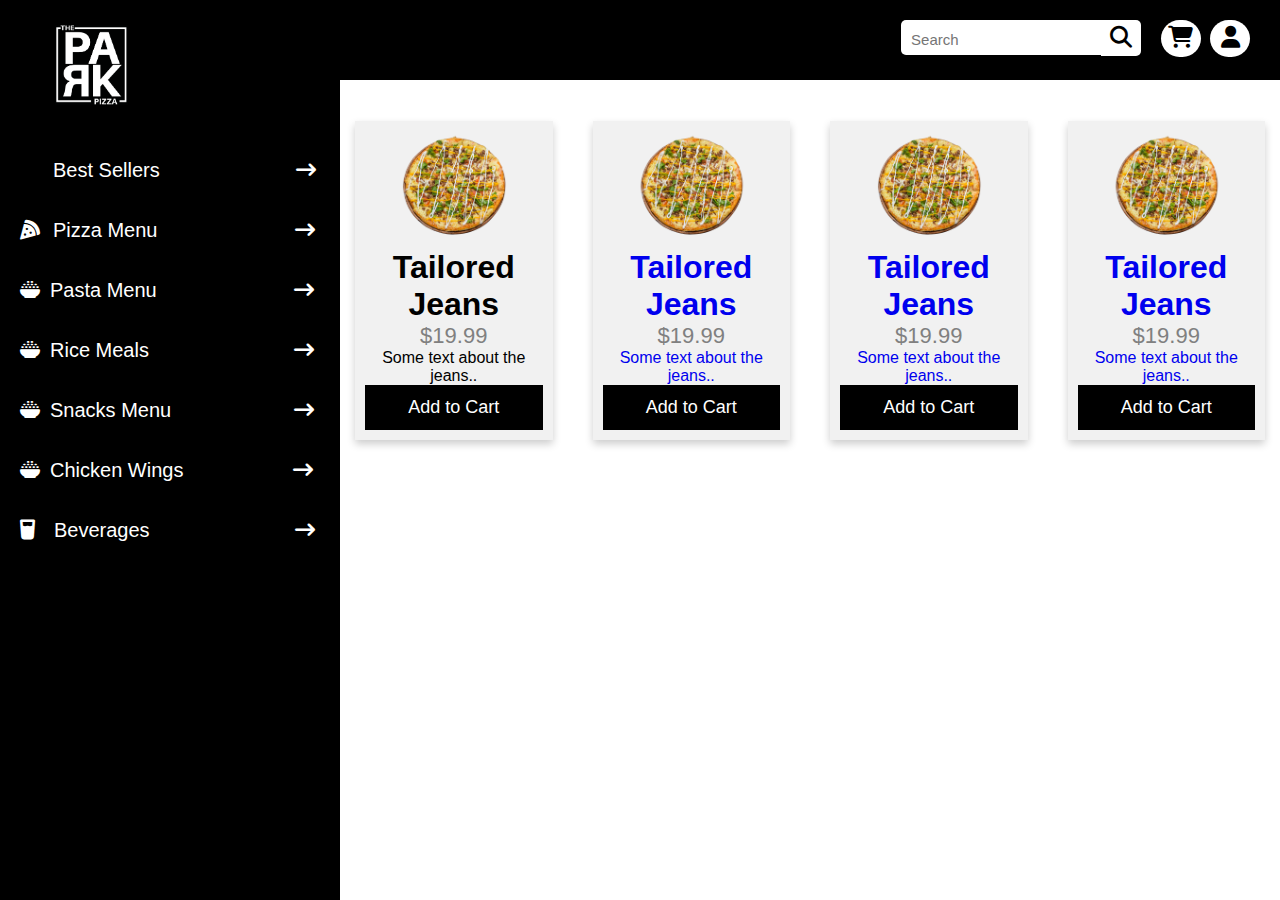
<file: Menu.html>
<html>
<title>Menu</title>
<head>
    <meta name="viewport" content="width=device-width, initial-scale=1">
    <link rel="stylesheet" type="text/css" href="stylemenu.css">
    <link rel="stylesheet" type="text/css" href="productcard.css">
    <link rel="stylesheet" type="text/css" href="footer.css">
    <link rel="stylesheet" href="https://cdnjs.cloudflare.com/ajax/libs/font-awesome/6.1.1/css/all.css" />
    
</head>
<body> 
    <input type="checkbox" id="menu">
    <header>
    <label><a href="index.html"><img src ="lo.png"  class="logo"></a></label>
        <ul>
            <li class="search-icon"><input type="search" placeholder="Search"><a class ="icon" href=""><i class="fas fa-search"></i></a></li>
            <li class="cart-icon"><a class ="icon-cart" href="index.html"><i class="fas fa-shopping-cart"></i></a></li>
            <li class="user-icon"><a class ="icon-user" href="SignIn.html"><i class="fas fa-user" aria-hidden="true"></i></a></li>
        </ul> 
        <label for="menu" class="menu-bar"> <i class="fa fa-bars"></i> </label>
</header>
    <div class="side-menu">
    <div class ="logo-side">
        <label><a href="index.html"><img src ="lo.png"  class="logo"></a></label>
    </div>
        <div class="content">
         <a class="active" href="#"><span class="best">Best Sellers</span><i class="fa-solid fa-arrow-right-long"></i></a>
         <a class="active" href="#"><i class="fas fa-pizza-slice"></i><span class="pizza">Pizza Menu</span><i class="fa-solid fa-arrow-right-long"></i></a> 
         <a class="active" href="#"><i class="fas fa-bowl-rice"></i><span class="noodles">Pasta Menu</span><i class="fa-solid fa-arrow-right-long"></i></a>
         <a class="active" href="#"><i class="fas fa-bowl-rice"></i></i><span class="rice">Rice Meals</span><i class="fas fa-arrow-right-long"></i></a> 
         <a class="active" href="#"><i class="fas fa-bowl-rice"></i><span class="snacks">Snacks Menu</span><i class="fa-solid fa-arrow-right-long"></i></a>
         <a class="active" href="#"><i class="fas fa-bowl-rice"></i><span class="chicken">Chicken Wings</span><i class="fa-solid fa-arrow-right-long"></i></a>
         <a class="active" href="#"><i id="glass" class="fas fa-glass-water"></i><span class="drinks">Beverages</span><i class="fa-solid fa-arrow-right-long"></i></a>
        </div>
    </div>
    <br><br><br><br><br><br><br>
   
    <div class="row">
  <div class="column">
    <div class="card"><img src="img16.png"  style="width:100%">
  <h1>Tailored Jeans</h1>
  <p class="price">$19.99</p>
  <p>Some text about the jeans..</p>
  <p><button><a href="#">Add to Cart</button></p></div>
  </div>

  <div class="column">
    <div class="card"><img src="img16.png"  style="width:100%">
  <h1>Tailored Jeans</h1>
  <p class="price">$19.99</p>
  <p>Some text about the jeans..</p>
  <p><button><a href="#">Add to Cart</button></p></div>
  </div>

  <div class="column">
    <div class="card"><img src="img16.png"  style="width:100%">
  <h1>Tailored Jeans</h1>
  <p class="price">$19.99</p>
  <p>Some text about the jeans..</p>
  <p><button><a href="#">Add to Cart</button></p></div>
  </div>

  <div class="column">
    <div class="card"><img src="img16.png"  style="width:100%">
  <h1>Tailored Jeans</h1>
  <p class="price">$19.99</p>
  <p>Some text about the jeans..</p>
  <p><button><a href="#">Add to Cart</button></p></div>
  </div>
</div>
<br>


 
    </div>


























    </div>



















</body>

</html>
</file>
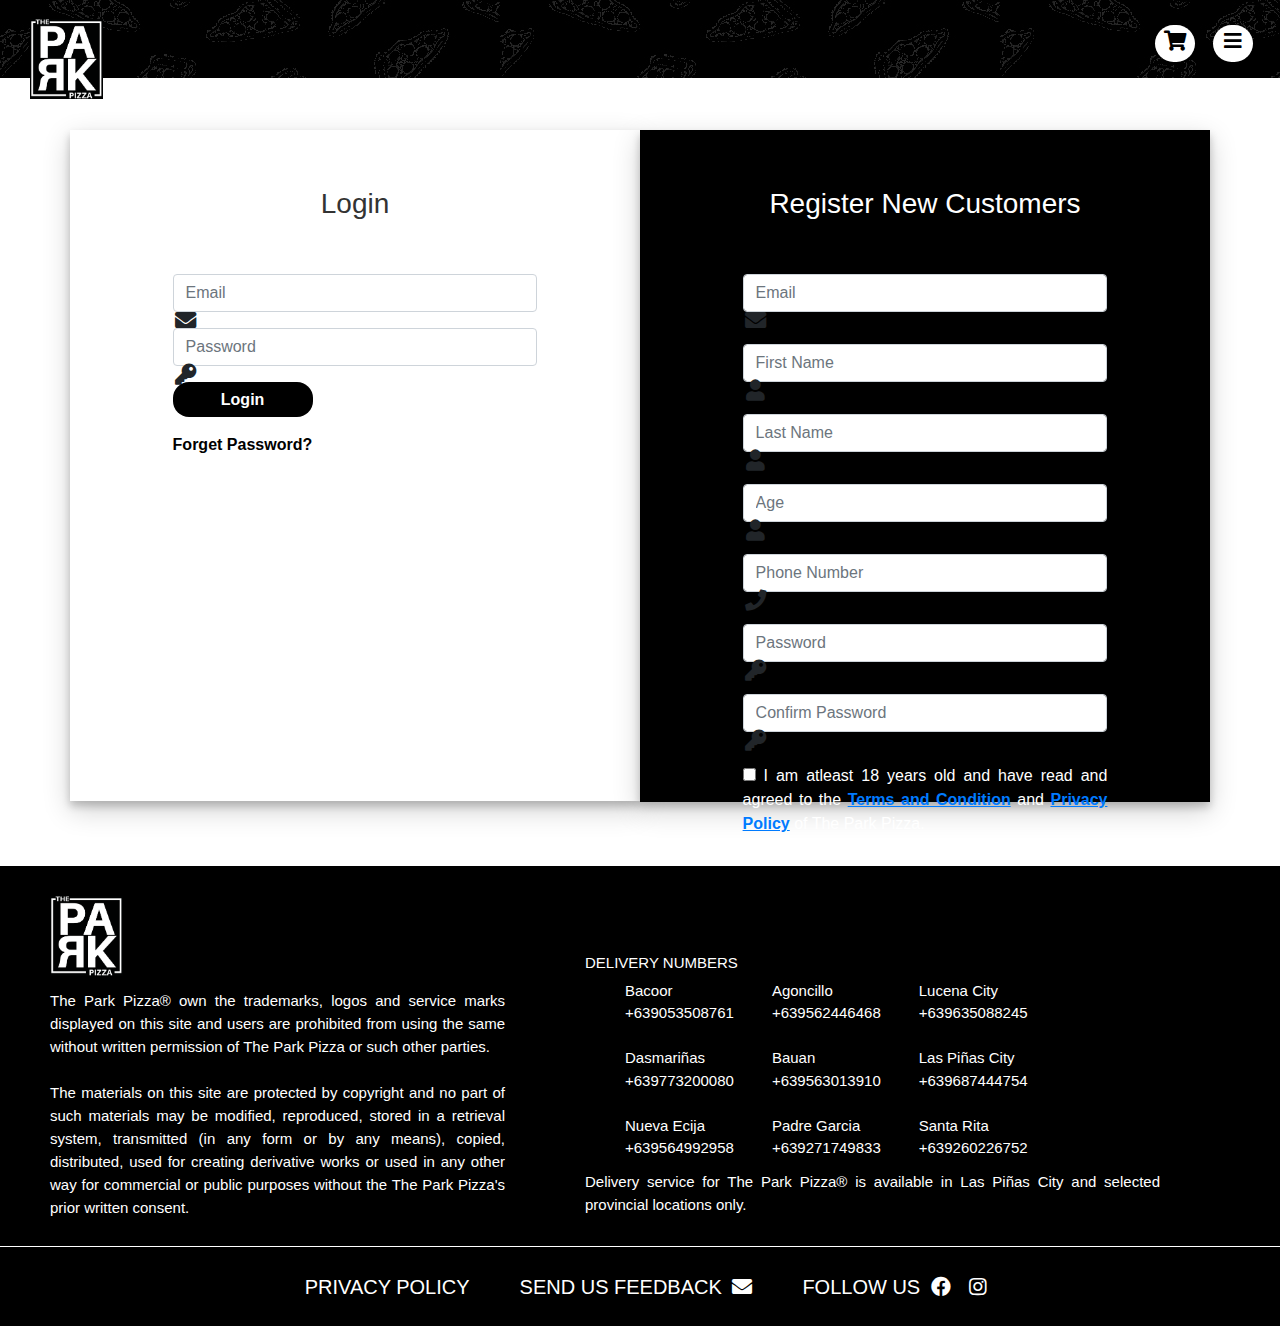
<file: SignIn.html>
<html>
<head>
    <title>Login/Register</title>
    <link rel="stylesheet" href="https://cdnjs.cloudflare.com/ajax/libs/font-awesome/5.14.0/css/all.min.css">
<link rel="stylesheet" href="https://cdnjs.cloudflare.com/ajax/libs/font-awesome/5.8.2/css/all.css" />
<link href="//maxcdn.bootstrapcdn.com/bootstrap/4.1.1/css/bootstrap.min.css" rel="stylesheet" id="bootstrap-css">
<script src="//maxcdn.bootstrapcdn.com/bootstrap/4.1.1/js/bootstrap.min.js"></script>
<script src="//cdnjs.cloudflare.com/ajax/libs/jquery/3.2.1/jquery.min.js"></script>
<link rel="stylesheet" href="signin.css">
<link rel="stylesheet" href="footerSignin.css">
</head>
<body>
        <header>
            <a href="index.html"><img src ="lo.png"  class="logo"></a>
            <div class="toggle" onclick ="toggleMenu();"></div>
            <ul class="navigation">
            <li class="cart-icon"><a class="icon-cart" href="index.html"><i class="fas fa-shopping-cart" aria-hidden="true"></i></a></li>
            <li class="menu-icon"><a class="icon-menu" href="Menu.html"><i class="fas fa-bars" aria-hidden="true"></i></a></li>
            </ul>
        </header>
<div class="container login-container">
            <div class="row">
                <div class="col-md-6 login-form-1">
                    <h3>Login</h3>
                    <form>
                        <div class="form-group1">
                            <input type="text" class="form-control" placeholder="Email " value="" required="true"/>
                            <i class="fas fa-envelope fa-lg fa-fw" aria-hidden="true"></i>
                        </div>
                        <div class="form-group1">
                            <input type="password" class="form-control" placeholder="Password " value="" required="true"/>
                            <i class="fas fa-key fa-lg fa-fw" aria-hidden="true"></i>
                        </div>
                        <div class="form-group">
                            <input type="submit" class="btnSubmit" value="Login" />
                        </div>
                        <div class="form-group">
                            <a href="#" class="ForgetPwd">Forget Password?</a>
                        </div>
                    </form>
                </div>
                <div class="col-md-6 login-form-2">
                    <h3>Register New Customers</h3>
                    <form>
                        <div class="form-group">
                            <input type="text" class="form-control" placeholder="Email " value="" required="true"/>
                            <i class="fas fa-envelope fa-lg fa-fw" aria-hidden="true"></i>
                        </div>
                        <div class="form-group">
                            <input type="text" class="form-control" placeholder="First Name" value="" required="true"/>
                            <i class="fas fa-user fa-lg fa-fw" aria-hidden="true"></i>
                        </div>
                        <div class="form-group">
                            <input type="text" class="form-control" placeholder="Last Name" value="" required="true"/>
                            <i class="fas fa-user fa-lg fa-fw" aria-hidden="true"></i>
                        </div>
                        <div class="form-group">
                            <input type="text" class="form-control" placeholder="Age" value="" required="true"/>
                            <i class="fas fa-user fa-lg fa-fw" aria-hidden="true"></i>
                        </div>
                        <div class="form-group">
                            <input type="text" class="form-control" placeholder="Phone Number" value="" required="true"/>
                            <i class="fas fa-phone fa-lg fa-fw" aria-hidden="true"></i>
                        </div>
                        <div class="form-group">
                            <input type="password" class="form-control" placeholder="Password " value="" required="true"/>
                            <i class="fas fa-key fa-lg fa-fw" aria-hidden="true"></i>
                        </div>
                        <div class="form-group">
                            <input type="password" class="form-control" placeholder="Confirm Password " value="" required="true"/>
                            <i class="fas fa-key fa-lg fa-fw" aria-hidden="true"></i>
                        </div>
                        <div class="terms">
                            <label><input type ="checkbox" value ="agree" required="true"> I am atleast 18 years old and have read and agreed to the
                            <a href="#"> Terms and Condition</a> and <a href="#"> Privacy Policy</a>
                            of The Park Pizza.
                        </label>
                        </div>
                        <br>
                        <div class="form-group">
                            <input type="submit" class="btnSubmit" value="Submit" />
                        </div>
                    </form>
                </div>
            </div>
        </div>
        <footer>
    <div class="footer-content">
        <div class="footer-section about">
            <h1 class="logo-footer"><img src ="lo.png" class="logo"></h1>
            <p>
            The Park Pizza® own the trademarks, logos and service marks displayed on this
            site and users are prohibited from using the same without written permission of The Park Pizza or such other parties.
            <br><br>
            The materials on this site are protected by copyright and no part of such materials may be modified, reproduced, stored in a 
            retrieval system, transmitted (in any form or by any means), copied, distributed, used for creating derivative works or used in any 
            other way for commercial or public purposes without the The Park Pizza's prior written consent.
            </p>
        </div>
        <div class="footer-section delivery">
            <h1 class="del">DELIVERY NUMBERS</h1>
            <ul class="first">
            <li>Bacoor<br>+639053508761<br><br>Dasmariñas<br>+639773200080
            <br><br>Nueva Ecija<br>+639564992958</li>
            <li>Agoncillo<br>+639562446468<br><br>Bauan<br>+639563013910
            <br><br>Padre Garcia<br>+639271749833</li>
            <li>Lucena City<br>+639635088245<br><br>Las Piñas City<br>+639687444754
            <br><br>Santa Rita<br>+639260226752</li>
            </ul>
            <br>
            <p>Delivery service for The Park Pizza® is available in Las Piñas City and selected provincial locations only.</p>
        </div>
    </div>
    <div class="footer-bottom">
            <ul class="nav-bar">
            <li class="privacy"><a class ="privacy-a"href="">PRIVACY POLICY</a></li>
            <li class="email"><p class="send">SEND US FEEDBACK <a class ="email-icon" href="#"><i class="fas fa-envelope" aria-hidden="true"></i></a></p></li>
            <li class="follow"><p class="follow-us">FOLLOW US <a class ="fb-icon" href="https://www.facebook.com/Theparkpizza"><i class="fab fa-facebook" aria-hidden="true"></i></a>
            <a class ="insta-icon" href="https://www.instagram.com/theparkpizza_dasma/"><i class="fab fa-instagram" aria-hidden="true"></i></a></p></li>
            </ul>
    </div>
</footer>
</body>
</html>
</file>
<file: stylemenu.css>
@import url('https://fonts.googleapis.com/css2?family=Poppins&display=swap');

*{
    margin: 0;
    padding: 0;
    box-sizing: border-box;
    font-family: Arial, Helvetica, sans-serif;
    text-decoration: none;
}
body {
    font-family: sans-serif;
    overflow-y: scroll;
}

.data {
    height: 100vh;
    margin-left: 250px;
    background-size: cover;
    background-repeat: no-repeat;
    background-color: white;
}
header {
    background: black;
    line-height: 80px;
    position: fixed;
    width: 100%;
}

label  {
    line-height: 100px;
    font-size: 30px;
    color: white;
    font-weight: 200;
    margin-left: 50px;
    cursor: pointer;
}

header .logo{
    position: absolute;
    height: 60px;
    margin-top: 15px;
}

header ul {
    float: right;
    margin-right: 20px;
}

header ul .search-icon{
    height: 35px;
    width: 240px;
    border-radius: 5px;
}
header ul .search-icon input{
    height: 35px;
    width: 200px;
    border:none;
    outline: none;
    padding: 0 10px;
    font-size: 15px;
    border-radius:5px 0 0 5px;
    padding-top:5px;
}
header ul .search-icon .icon{
    height: 35.7px;
    width: 40px;
    line-height: 40px;
    text-align: center;
    background: white;
    cursor: pointer;
    margin:0;
    color:black;
    border-radius:0 5px 5px 0px;
    
}
header ul .search-icon .icon:hover{
    background-color: orange;
    color: white;
}
header ul li {
    display: inline-block; 
    line-height: 75px;
    margin: 0 10px;
}
header ul .user-icon .icon-user{
    height: 100%;
    width: 40px;
    line-height: 40px;
    text-align: center;
    background: white;
    cursor: pointer;
    margin:0;
    color:black;
    border-radius:20px 20px 20px 20px;
}
header ul .cart-icon .icon-cart{
    height: 100%;
    width: 40px;
    line-height: 40px;
    text-align: center;
    background: white;
    cursor: pointer;
    color:black;
    border-radius:20px 20px 20px 20px;
    padding: 6px -6px;
    margin-left:20px;
    
}
header ul .cart-icon{
    height: 36.6px;
    margin-left: -16px;
    width: 40px;
    border-radius: 5px;
    
}
header ul .user-icon{
    height: 36.6px;
    margin-left: 12px;
    width: 40px;
    border-radius: 5px;
    
}
header ul .cart-icon .icon-cart:hover{
    background-color: orange;
    color: white;
}
header ul .user-icon .icon-user:hover{
    background-color: orange;
    color: white;
}

header ul li a {
    display: inline-block; 
    color: white;
    font-size: 22px;
    padding: 6px 0px;
    font-weight: 600;
}
.side-menu .logo{
    margin-left:5px;
    margin-top:-55px;
    height: 80px;
}

.side-menu {
    position: fixed;
    background: black;
    width: 340px;
    height:100%;
    margin-top: 80px;
    margin-left: 0;
}
.side-menu .active {
    display: block;
    line-height: 60px;
    transition: 0.5s;
}
.side-menu .best{
    margin-left: 53px;
    margin-right: 116px;
}
.side-menu .pizza{
    margin-left: 13px;
    margin-right: 117px;
}
.side-menu .noodles{
    margin-right: 117px;
}
.side-menu .rice{
    margin-right: 125px;
}
.side-menu .snacks{
    margin-right: 103px;
}
.side-menu .drinks{
    margin-right: 125px;
    margin-left: 19px;
}
.side-menu .chicken{
    margin-right: 90px;
}

.side-menu .active:hover {
    background: #EC7B1C;
    padding-left: 20px;
}
.side-menu span {
    font-size: 20px;
    margin-left: 10px;
    color: rgb(255, 255, 255);
}
.side-menu i {
    font-size: 20px;
    margin-left: 20px;
    color: rgb(255, 255, 255);
}

header .menu-bar {
    float: right;
    margin-top: 20px;
    display: none;
    margin-right: 20px;
    
}
.side-menu .content {
    padding-top: 35px;
}
#menu {
    display: none;
}


 .bestsellers img{
   
    height: 400px;
    width: 400px;
    padding-left: 50px;
    padding-top: 90px;
}

























@media (max-width:360px){
    header{
        line-height: 120px;
    }
    
    header .menu-bar{
        margin-top: -100px;
        margin-right: 15px;
    }
}
@media (max-width:380px){
    
    
    header ul .cart-icon .icon-cart{
        width: 35px;
        margin-left:30px;
    }
    header ul .cart-icon{
        height: 33px;
        margin-left: -28px;
        width: 35px;
    }
    header ul .user-icon .icon-user{
        width: 35px;
    }
    header ul .user-icon{
        height: 33px;
        margin-left: 21px;
        width: 35px;
    }

    
}
@media (min-width:650px){
    header .logo{
        display: none;
    }
    
}
@media (max-width:649px){
    .side-menu .logo{
        display: none;
    }
    header .logo{
        height:60px;
    }
    
    
}

@media (min-width:490px){
    
    header ul .cart-icon .icon-cart{
        height: 100%;
        width: 40px;
        line-height: 40px;
        text-align: center;
        background: white;
        cursor: pointer;
        color:black;
        border-radius:20px 20px 20px 20px;
        padding: 6px -6px;
        margin-left:30px;
        
    }
    header ul .cart-icon{
        height: 36.6px;
        margin-left: -25px;
        width: 40px;
        border-radius: 5px;
        
    }
    header ul .user-icon{
        height: 36.6px;
        margin-left: 25px;
        width: 40px;
        border-radius: 5px;
        
    }
}

@media only screen and (max-width:800px) {
    header ul .search-icon .icon{
        height: 35px;
    }
    .side-menu{
        background-color: rgb(0, 0, 0);
    }
    .side-menu a span {
    font-size: 20px;
    margin-left: 10px;
    color: rgb(255, 255, 255);
    }
    .side-menu{
        display: 100px;
    }
    .data {
        margin-left: 100px;
    }
    
}
@media (max-width:650px) {
   
    .data {
        color:rgb(0, 0, 0);
    }
    header{
        height: 80px;
    }
    header .logo{
        margin-left: -35px;
    }
    
    header ul {
        display:inline-flexbox;
        height: 100px;
        margin-right: 10px;
        margin-left: -15px;   
    }
    
    header ul .search-icon{
        height: 39px;
        width: 140px;
        background:white;
        border-radius: 10px;
        padding: 0;
        margin: 0;
       
    }
    header ul .search-icon input{
        width: 100px;
       
    }
    
    .side-menu {
        width: 100%;
        text-align: center;
        left: 100%;
        background-color: black;
        transition: all 0.5s;
        
    }

    .side-menu a i {
        display: none;
    }

    .side-menu a span {
        display: block;
    }

    header .menu-bar {
        display: block;
        padding: 6px;
        padding-left: 50px;
    }
    .side-menu .best{
        margin:0;
    }
    .side-menu .pizza{
        margin:0;
    }
    .side-menu .noodles{
        margin:0;
    }
    .side-menu .rice{
        margin:0;
    }
    .side-menu .snacks{
        margin:0;
    }
    .side-menu .drinks{
        margin:0;
    }
    .side-menu .chicken{
        margin:0;
    }
}

#menu:checked~.side-menu {
    left: 0;
}

@media (max-width:800px) {
    header ul li {
        margin: 0 8px;
    }
    header ul .search-icon{
        height: 35px;
    }
    header ul .search-icon input{
        height: 34.5px;
    }
    
}


@media (max-height:200px) {
    header .logo{
        margin-left: -40px;
    }
    header ul li {
        margin: 0 3px;
        
    }
    header ul li a{
        font-size: 15px;
    }
    header ul .search-icon{
        height: 25px;
        width: 130px;
        margin:0;
        padding: 0;
    }
    header ul .search-icon input{
        height: 23px;
        width: 100px;
    }
    header ul .search-icon .icon{
        height: 100%;
        width: 30px;
    }
    .side-menu .best{
        margin:0;
    }
    .side-menu .pizza{
        margin:0;
    }
    .side-menu .noodles{
        margin:0;
    }
    .side-menu .rice{
        margin:0;
    }
    .side-menu .snacks{
        margin:0;
    }
    .side-menu .drinks{
        margin:0;
    }
    .side-menu .chicken{
        margin:0;
    }
    
}
/*
header ul .search-icon input{
    height: 34.5px;
    width: 200px;
    border:none;
    outline: none;
    padding: 0 10px;
    font-size: 15px;
    border-radius:5px 0 0 5px;
    padding-top:5px;
}
header ul .search-icon .icon{
    height: 100%;
    width: 40px;
    line-height: 40px;
    text-align: center;
    background: white;
    cursor: pointer;
    margin:0;
    color:black;
    border-radius:1px 5px 5px 1px;
    
}
header .menu-bar {
        border-radius: 20px 20px 20px 20px;
        border-color: white;
}


header .menu-bar {
        margin-top: 25px;
        padding: 5px;
        padding-right: 10px;
        padding-bottom: 10px;
        font-size: 18px;
        color:black;
        background-color: white;
        border-radius: 20px 20px 20px 20px;
        width: 27px;
        height: 25px;
    }

    @media (max-height:800px) {
  
    header ul li {
        margin: 0 3px;
    }
    .side-menu{
        overflow: scroll;
    }
    
    .side-menu .best{
        margin-left: 54px;
        margin-right: 99px;
    }
    .side-menu .pizza{
        margin-left: 13px;
        margin-right: 102px;
    }
    .side-menu .noodles{
        margin-right: 100px;
    }
    .side-menu .rice{
        margin-right: 108px;
    }
    .side-menu .snacks{
        margin-right: 85px;
    }
    .side-menu .drinks{
        margin-right: 110px;
        margin-left: 19px;
    }
    .side-menu .chicken{
        margin-right: 73px;
    } 
}
</file>
<file: productcard.css>
* {
    box-sizing: border-box;
  }
  
  .price {
    color: grey;
    font-size: 22px;
  }
  
  .card button {
    border: none;
    outline: 0;
    padding: 12px;
    color: white;
    background-color: #000;
    text-align: center;
    cursor: pointer;
    width: 100%;
    font-size: 18px;
  }

  .card button a {
    color: white;

  }
  .card button:hover {
    opacity: 0.4;
  }

  body {
    font-family: Arial, Helvetica, sans-serif;
  }
  
  /* Float four columns side by side */
  .column {
    float: left;
    width: 25%;
    padding: 0 20px;
  }
  
  /* Remove extra left and right margins, due to padding in columns */
  .row 
  {
      margin: -5 -5px;
      padding-left: 340px;
     
  }
  
  /* Clear floats after the columns */
  .row:after {
    content: "";
    display: table;
    clear: both;
  }
  
  /* Style the counter cards */
  .card {
    box-shadow: 0 4px 8px 0 rgba(0, 0, 0, 0.2); /* this adds the "card" effect */
    padding: 10px;
    text-align: center;
    background-color: #f1f1f1;
  }
  
  /* Responsive columns - one column layout (vertical) on small screens */
  @media screen and (max-width: 600px) {
    .column {
      width: 100%;
      display: block;
      margin-bottom: 20px;
    }
  }
</file>
<file: footer.css>
*{
    font-family: Arial, Helvetica, sans-serif;
}
footer{
    position: absolute;
    background-color: #000;
    width: 100%;
    color: white;
    height:350px;
}

footer .footer-content{
    height: 340px;
    display: flex;
    margin-left: -30px;
}
footer .footer-content .footer-section{
    flex:1;
}
footer .footer-bottom{
    margin-top: 5px;
    border-top: 1px solid white;
    background:black;
    width: 100%;
    position: absolute;
    justify-content: center;
}
footer .footer-content .footer-section .logo{
    height: 80px;
    margin-left: 80px;
    margin-top: 30px;
    margin-bottom: 20px;
}
footer .footer-content .footer-section p{
    line-height: 23px;
    font-size: 15px;
    color:white;
    text-align: justify;
    margin-left: 80px;
    margin-right: 120px;
}
footer .footer-content .footer-section .del{
    margin-top: 92px;
    font-size:15px;
    color:white;
    margin-left: -40px;
}
footer .footer-content .footer-section.delivery ul{
  position: relative;
  display:flex;
  margin-left: -40px;
}

footer .footer-content .footer-section.delivery .first li{  
    margin-right: 38px;
    color:white;
    list-style: none;
    font-size: 15px;
    margin-bottom: -15px;
}

footer .footer-content .footer-section.delivery p{
    margin-left:-40px;
}
footer .footer-bottom .nav-bar{
    height: 40px;
    position: relative;
    display: flex;
    margin-top: 30px;
    justify-content: center;
    margin-left: -20px;
}
footer .footer-bottom .nav-bar li{
    list-style: none;
}
footer .footer-bottom .nav-bar li .email-icon{
    display: inline-block;
    margin-left: 5px;
    color: white;
    font-size: 20px;
    margin-right: 50px;
}
footer .footer-bottom ul li p{
    font-size: 20px;
    color:white;
}
footer .footer-bottom ul li .privacy-a{
    display: inline-block;
    margin-right: 50px;
    color: white;
    font-size: 20px;
    text-decoration: none;
    border-radius: 7px 7px 7px 7px;
}
footer .footer-bottom ul li .privacy-a:hover{
    color:black;
    background-color: white;
}
footer .footer-bottom ul li .fb-icon, .insta-icon{
    color:white;
    font-size: 20px;
    margin-left: 5px;
    margin-right: 8px;
}
footer .footer-bottom ul li .fb-icon:hover, .insta-icon:hover{
    color:white;
}
@media(max-width:912px) {
    footer{
        height: 530px;
    }
    footer .footer-content{
        height: 490px;
        margin-left: -40px;
        margin-right: -90px;
    }
    footer .footer-content .footer-section.delivery{
        height: 100vh;
    }
    
}
@media screen and (max-width:800px) {
    footer{
        height: 570px;
    }
    footer .footer-content{
        height: 590px;
        display: block;
        margin-left: -30px;
    }
    footer .footer-bottom{
        margin-top: -50px;
    }
    footer .footer-content .footer-section .logo{
        margin-left: 60px;
    }
    footer .footer-content .footer-section p{
        margin-right: 40px;
        margin-left: 80px;
    }
    footer .footer-content .footer-section .del{
        margin-top: 100px;
        margin-left: 60px;
    }
    footer .footer-content .footer-section.delivery ul{
        margin-left: 60px;
      }
    footer .footer-content .footer-section.delivery .first li{  
        margin-right: 33px;
    }
    footer .footer-content .footer-section.delivery p{
        margin-left:60px;
    }
}
@media (min-width:801px) {
    footer .footer-bottom{
        background-color: red;
    }
}
@media(max-width:820px) {
   
    footer .footer-content{
        height: 670px;
        display: block;
        margin-left: -30px;
    }
    footer .footer-content .footer-section p{
        margin-right: 40px;
        margin-left: 60px;
    }
    footer .footer-content .footer-section.delivery{
        width: 100%;
    }
    footer .footer-content .footer-section.delivery .first li{  
        margin-right: 50px;
    }
}

@media(max-width:768px) {
    footer{
        height: 590px;
    }
    footer .footer-content{
        height: 590px;
        display: block;
        margin-left: -30px;
    }
    
}
@media screen and (max-width:650px) {
    footer{
        height: 640px;
    }
    footer .footer-content{
        height: 640px;
        
    }
    footer .footer-bottom{
        height: 90px;
        background-color: black;
    }
    footer .footer-content .footer-section .logo{
        height: 60px;
    }
    footer .footer-content .footer-section p{
        font-size: 13px;
    }
    footer .footer-content .footer-section.delivery .first li{  
        font-size: 13px;
    }
    footer .footer-content .footer-section .del{
        font-size: 14px;
    }
    footer .footer-bottom .nav-bar{
        margin-top: 4px;
        margin-left:20px;
        display: block;
        line-height: 25px;
    }
    
    footer .footer-bottom .nav-bar li p{
        font-size: 15px;
    }
    footer .footer-bottom ul li .privacy-a{
        font-size: 15px;
    }
    footer .footer-bottom .nav-bar li .email-icon{
        float: right;
        font-size: 17px;
        margin-right: 20px;
    }
    footer .footer-bottom ul li .fb-icon, .insta-icon{
        float:right;
        font-size: 17px;
        margin-right: 20px;
    }
    footer .footer-bottom ul li .fb-icon{
        margin-left: -5px;
    }
}
@media(max-width:600px) {
    footer{
        height: 660px;
    }
    footer .footer-content{
        height: 652px;
    }
    footer .footer-content .footer-section .logo{
        margin-left: 50px;
    }
    footer .footer-content .footer-section p{
        font-size: 12px;
        margin-left: 50px;
        margin-right: 20px;
    }
    footer .footer-content .footer-section .del{
        font-size: 13px;
        margin-left: 50px;
    }
    footer .footer-bottom .nav-bar li p{
        font-size: 13px;
    }
    footer .footer-content .footer-section.delivery p{
        margin-left: 50px;
    }
    footer .footer-bottom ul li .privacy-a{
        font-size: 13px;
    }
    footer .footer-content .footer-section.delivery .first li{  
        font-size: 12px;
        margin-left: -10px;
    }
}
@media(max-width:320px) {
    footer .footer-bottom{
        background-color: red;
    }
   
    footer .footer-content{
        height: 670px;
    }
    footer .footer-content .footer-section .logo{
        margin-left: 44px;
    }
    footer .footer-content .footer-section p{
        font-size: 12px;
        margin-left: 44px;
        margin-right: 15px;
    }
    footer .footer-content .footer-section .del{
        font-size: 12px;
        margin-left: 44px;
    }
    footer .footer-bottom .nav-bar li p{
        font-size: 13px;
    }
    footer .footer-content .footer-section.delivery p{
        margin-left: 44px;
    }
    footer .footer-bottom ul li .privacy-a{
        font-size: 13px;
    }
    footer .footer-content .footer-section.delivery .first li{  
        font-size: 12px;
        margin-left: -17px;
    }
}
@media(max-width:360px) {
    
    footer .footer-content{
        margin-right: 24px;
    }
    footer .footer-content .footer-section .logo{
        margin-left: 44px;
    }
    footer .footer-content .footer-section p{
        font-size: 12px;
        margin-left: 44px;
        margin-right: -10px;
    }
    footer .footer-content .footer-section .del{
        font-size: 12px;
        margin-left: 44px;
    }
    footer .footer-bottom .nav-bar li p{
        font-size: 13px;
    }
    footer .footer-content .footer-section.delivery p{
        margin-left: 44px;
    }
    footer .footer-content .footer-section.delivery .first li{  
        font-size: 12px;
        margin-left: -17px;
        margin-right: 33px;
    }
}
</file>
<file: signin.css>
.login-container{
    margin-top: 220px;
    margin-bottom: 5%;
}
.login-form-1{
    padding: 5%;
    box-shadow: 0 5px 8px 0 rgba(0, 0, 0, 0.2), 0 9px 26px 0 rgba(0, 0, 0, 0.19);
}
.login-form-2{
    padding: 5%;
    background-color: black;
    box-shadow: 0 5px 8px 0 rgba(0, 0, 0, 0.2), 0 9px 26px 0 rgba(0, 0, 0, 0.19);
}
.login-form-1 h3{
    text-align: center;
    color: #333;
}
.login-form-2 h3{
    text-align: center;
    color: white;
}

.login-container form{
    padding: 10%;
    height: 500px;
}
.btnSubmit
{
    width: 50%;
    border-radius: 1rem;
    padding: 1.5%;
    border: none;
    cursor: pointer;
}
.login-form-1 .btnSubmit{
    font-weight: 600;
    color: white;
    background-color: black;
    width: 140px;
}
.login-form-2 .btnSubmit{
    font-weight: 600;
    color:black;
    background-color: white;
    width: 140px;
}
.login-form-1 .btnSubmit:hover,
.login-form-2 .btnSubmit:hover{
    background-color:blue;
    color:black;
}
.login-form-1 .ForgetPwd{
    color: black;
    font-weight: 600;
    text-decoration: none;
}
.login-container form{
    padding: 10%;
}
label{
    color: white;
    text-align: justify;
}
label a{
    text-decoration: underline;
    font-weight: bold;
}
header{
    position:absolute;
    top: 0;
    left: 0;
    width: 100%;
    padding: 22px 100px;
    display: flex;
    justify-content: space-between;
    align-items: center;  
    background-image: url(neto.jpg);
}
header .logo{
    position: absolute;
    height: 80px;
    margin-top: -5px;
}
header ul{
    position: relative;
    display: flex;
}
header ul li{
    list-style: none;
}
header ul li a{
    display: inline-block;
    margin-left: 50px;
    color: white;
    font-size: 20px;
}
header ul li a:hover{
    color:orange;
}
    header ul .menu-icon .icon-menu{
        height: 100%;
        width: 40px;
        line-height:40px;
        text-align: center;
        background: white;
        cursor: pointer;
        margin:0;
        color:black;
        border-radius:20px 20px 20px 20px;
        padding: 6px 0px;
    }
    header ul .cart-icon .icon-cart{
        height: 100%;
        width: 40px;
        line-height: 40px;
        text-align: center;
        background: white;
        cursor: pointer;
        color:black;
        border-radius:20px 20px 20px 20px;
        padding: 6px 0px;
        margin-left:2px;
        
    }
    header ul .cart-icon{
        height: 36.6px;
        width: 40px;
        border-radius: 5px;
    }
    header ul .menu-icon{
        height: 36.6px;
        margin-left: 20px;
        width: 40px;
        border-radius: 5px;
        margin-right: -33px;
        
    }
    header ul .cart-icon .icon-cart:hover{
        background-color: orange;
        color: white;
    }
    header ul .menu-icon .icon-menu:hover{
        background-color: orange;
        color: white;
    }
@media (min-width:1000px) {
    header .logo{
        margin-left: -50px;
    }
    .login-container{
        margin-top: 100px;
        margin-bottom: 5%;
    }
    .login-form-1{
        height:380px;
    }
}
@media (min-width:900px) {
    .login-container{
        margin-top: 140px;
        margin-bottom: 5%;
    }
    .login-form-1{
        height:661px;
    }
}
@media (min-width:822px) {
    header{
        padding: 0px 100px;
        width: 100%; 
    }
    header .logo{
        margin-left: -70px;
        margin-top: -20px;
    }
    header ul {
    margin-right: -40px;
    padding-top:25px;
    }
    header ul li a{
        margin-right: -20px;  
    }
    .login-container{
        margin-top: 130px;
        margin-bottom: 5%;
    }
    .login-form-1{
        height:660px
    }
}
@media (min-width:765px) {
    header{
        padding: 0px 100px;
        width: 100%; 
    }
    header .logo{
        margin-left: -70px;
        margin-top: -20px;
    }
    header ul {
    margin-right: -40px;
    padding-top:25px;
    }
    header ul li a{
        margin-right: -20px; 
    }
    .login-container{
        margin-top: 140px;
        margin-bottom: 5%;
    }
    .login-form-1{
        height:661px;
    }
}

@media (max-width:700px) {
    .login-container{
        margin-top: 150px;
        margin-bottom: 5%;
    }
    .login-form-1{
        height:661px;
    }
}
@media (min-width:820px) {
    header{
        padding: 0px 100px;
        width: 100%; 
    }
    header .logo{
        margin-left: -70px;
        margin-top: -20px;
    }
    header ul {
    margin-right: -40px;
    padding-top:25px;
    }
    header ul li a{
        margin-right: -20px;
    }
    .login-container{
        margin-top: 130px;
        margin-bottom: 5%;
    }
    .login-form-1{
        height:660px
    }
}
@media(max-width:770px) {
    header{
        padding: 0px 100px;
        width: 100%; 
    }
    header .logo{
        margin-left: -70px;
        margin-top: -20px;
    }
    header ul {
    margin-right: -40px;
    padding-top:25px;
    }
    header ul li a{
        margin-right: -20px;
    }
    .login-container{
        margin-top: 130px;
        margin-bottom: 5%;
    }
    .login-form-1{
        height:330px
    }
}
@media(min-width:1024px) {
    .login-container{
        margin-top: 130px;
        margin-bottom: 5%;
    }
    .login-form-1{
        height:671px;
    }
}

/*
@media (min-width:2048px) {
    header{
        padding: 0px 100px;
        width: 101%; 
        height: 100px;
    }
    header .logo{
        margin-left: -70px;
        margin-top: -20px;
        height: 135px;
    }
    header ul {
    margin-right: -40px;
    padding-top:25px;
    }
    header ul li a{
        margin-right: 25px;
    }
    .login-container{
        margin-top: 200px;
        margin-bottom: 5%;
    }
    .login-form-1{
        height:667px;
    }
    
}
</file>
<file: footerSignin.css>
*{
    
    font-family: Arial, Helvetica, sans-serif;
}
footer{
    position: absolute;
    background-color: #000;
    width: 100%;
    color: white;
    height:460px;
}

footer .footer-content{
    height: 345px;
    display: flex;
    margin-left: -30px;
}
footer .footer-content .footer-section{
    flex:1;
}
footer .footer-bottom{
    margin-top: 35px;
    border-top: 1px solid white;
    background-color: black;
    width: 100%;
    position: relative;
    justify-content: center;
}
footer .footer-content .footer-section .logo{
    height: 80px;
    margin-left: 80px;
    margin-top: 30px;
    margin-bottom: 20px;
}
footer .footer-content .footer-section p{
    line-height: 23px;
    font-size: 15px;
    color:white;
    text-align: justify;
    margin-left: 80px;
    margin-right: 120px;
    margin-top: -15px;
}
footer .footer-content .footer-section .del{
    margin-top: 88px;
    font-size:15px;
    color:white;
    margin-left: -40px;
}
footer .footer-content .footer-section.delivery ul{
  position: relative;
  display:flex;
  margin-left: -40px;
}

footer .footer-content .footer-section.delivery .first li{  
    margin-right: 38px;
    color:white;
    list-style: none;
    font-size: 15px;
    margin-bottom: -15px;
}

footer .footer-content .footer-section.delivery p{
    margin-left:-40px;
}
footer .footer-bottom .nav-bar{
    height: 40px;
    position: relative;
    display: flex;
    margin-top: 30px;
    justify-content: center;
    margin-left: -20px;
}
footer .footer-bottom .nav-bar li{
    list-style: none;
}
footer .footer-bottom .nav-bar li .email-icon{
    display: inline-block;
    margin-left: 5px;
    color: white;
    font-size: 20px;
    margin-right: 50px;
}
footer .footer-bottom ul li p{
    font-size: 20px;
    color:white;
    margin-top: -5px;
}

footer .footer-bottom ul li .privacy-a{
    display: inline-block;
    margin-right: 50px;
    color: white;
    font-size: 20px;
    text-decoration: none;
    border-radius: 7px 7px 7px 7px;
    margin-top: -20px;
}
footer .footer-bottom ul li .privacy-a:hover{
    color:black;
    background-color: white;
}
footer .footer-bottom ul li .fb-icon, .insta-icon{
    color:white;
    font-size: 20px;
    margin-left: 5px;
    margin-right: 8px;
}
footer .footer-bottom ul li .fb-icon:hover, .insta-icon:hover{
    color:white;
}

@media screen and (max-width:800px) {
    footer{
        height: 570px;
    }
    footer .footer-content{
        height: 590px;
        display: block;
        margin-left: -30px;
    }
    footer .footer-bottom{
        margin-top: -50px;
    }
    footer .footer-content .footer-section .logo{
        margin-left: 60px;
    }
    footer .footer-content .footer-section p{
        margin-right: 40px;
        margin-left: 80px;
    }
    footer .footer-content .footer-section .del{
        margin-top: 100px;
        margin-left: 60px;
    }
    footer .footer-content .footer-section.delivery ul{
        margin-left: 60px;
      }
    footer .footer-content .footer-section.delivery .first li{  
        margin-right: 33px;
    }
    footer .footer-content .footer-section.delivery p{
        margin-left:60px;
    }
    
}

@media only screen and (max-width:950px) {
    footer{
        height: 600px;
    }
    footer .footer-bottom{
        margin-top: 160px;
    }
    footer .footer-content{
        height: 400px;
        margin-left: -30px;
        margin-right: -5px;
    }
    footer .footer-content .footer-section.delivery ul{
        margin-left: 60px;
      }
      footer .footer-content .footer-section .del{
        margin-top: 30px;
        margin-left: 60px;
    }
    footer .footer-content .footer-section.delivery p{
        margin-left:60px;
    }
    footer .footer-bottom ul li .privacy-a{
        margin-top: -20px;
    }
}


@media(max-width:1180px){
    footer{
        height: 450px;
    }
    footer .footer-content .footer-section p{
        margin-right:20px;
    }
    footer .footer-content .footer-section .del{
        margin-top: 96px;
        margin-left: 30px;
    }
    footer .footer-content .footer-section.delivery ul{
        margin-left: 30px;
      }
    footer .footer-content .footer-section.delivery p{
        margin-left:30px;
        margin-right: 40px;
    }
    footer .footer-content{
        height: 410px;
    }
    footer .footer-bottom{
        margin-top: 30px;
    }
}

@media(max-width:890px) {
    footer{
        height:600px;
    }
    footer .footer-bottom{
        margin-top: 180px;
    }
    footer .footer-content .footer-section .logo{
        margin-left: 60px;
    }
    footer .footer-content{
        height: 670px;
        display: block;
        margin-left: -30px;
    }
    footer .footer-content .footer-section .del{
        margin-top: 30px;
        margin-left:60px;
    }
    footer .footer-content .footer-section p{
        margin-right: 40px;
        margin-left: 60px;
    }
    footer .footer-content .footer-section.delivery ul{
        margin-left: 60px;
      }
      footer .footer-content .footer-section.delivery p{
        margin-left:60px;
        margin-top: 15px;
    }
    footer .footer-content .footer-section.delivery{
        width: 100%;
        font-size: 11px;
    }
    footer .footer-content .footer-section.delivery .first li{  
        margin-right: 50px;
    }
    footer .footer-content .footer-section.delivery .first{  
        line-height: 20px;
    }
    
}

@media(max-width:750px) {
    .login-form-2{
        height:620px;
    }
    footer{
        height: 580px;
    }
    
    footer .footer-content{
        height: 620px;
        display: block;
        margin-left: -30px;
    }
   
    footer .footer-content .footer-section p{
        font-size: 13px;
    }
    footer .footer-bottom .nav-bar{
        margin-left:20px;
        line-height: 25px;
    }
    
    footer .footer-content .footer-section.delivery .first li{  
        font-size: 13px;
    }
    footer .footer-content .footer-section .del{
        font-size: 13px;
    }
    footer .footer-bottom .nav-bar li p{
        font-size: 14px;
    }
    footer .footer-bottom ul li .privacy-a{
        font-size: 15px;
        
    }
}
@media screen and (max-width:650px) {
    footer{
        height: 640px;
    }
    footer .footer-content{
        height: 640px;
        
    }
    footer .footer-bottom{
        height: 90px;
    }
    footer .footer-content .footer-section .logo{
        height: 60px;
    }
    footer .footer-content .footer-section p{
        font-size: 13px;
    }
    footer .footer-content .footer-section.delivery .first li{  
        font-size: 13px;
    }
    footer .footer-content .footer-section .del{
        font-size: 14px;
    }
    footer .footer-bottom .nav-bar{
        margin-top: 4px;
        margin-left:20px;
        display: block;
        line-height: 25px;
    }
    
    footer .footer-bottom .nav-bar li p{
        font-size: 15px;
    }
    footer .footer-bottom ul li .privacy-a{
        font-size: 15px;
    }
    footer .footer-bottom .nav-bar li .email-icon{
        float: right;
        font-size: 17px;
        margin-right: 20px;
    }
    footer .footer-bottom ul li .fb-icon, .insta-icon{
        float:right;
        font-size: 17px;
        margin-right: 20px;
    }
    footer .footer-bottom ul li .fb-icon{
        margin-left: -5px;
    }
    footer .footer-bottom ul .follow{
        margin-top: -20px;
    }
}
@media(max-width:600px) {
    footer{
        height: 630px;
    }
    footer .footer-content{
        height: 652px;
    }
    footer .footer-content .footer-section .logo{
        margin-left: 50px;
    }
    footer .footer-content .footer-section p{
        font-size: 12px;
        margin-left: 50px;
        margin-right: 20px;
    }
    footer .footer-content .footer-section .del{
        font-size: 13px;
        margin-left: 50px;
    }
    footer .footer-bottom .nav-bar li p{
        font-size: 13px;
    }
    footer .footer-content .footer-section.delivery p{
        margin-left: 50px;
    }
    footer .footer-bottom ul li .privacy-a{
        font-size: 13px;
    }
    footer .footer-content .footer-section.delivery .first li{  
        font-size: 12px;
        margin-left: -10px;
    }
    
}
@media(max-width:320px) {
   
    footer .footer-content{
        height: 670px;
    }
    footer .footer-content .footer-section .logo{
        margin-left: 44px;
    }
    footer .footer-content .footer-section p{
        font-size: 12px;
        margin-left: 44px;
        margin-right: 15px;
    }
    footer .footer-content .footer-section .del{
        font-size: 12px;
        margin-left: 44px;
    }
    footer .footer-bottom .nav-bar li p{
        font-size: 13px;
    }
    footer .footer-content .footer-section.delivery p{
        margin-left: 44px;
    }
    footer .footer-bottom ul li .privacy-a{
        font-size: 13px;
    }
    footer .footer-content .footer-section.delivery .first li{  
        font-size: 12px;
        margin-left: -17px;
    }
}
@media(max-width:360px) {
    
    footer .footer-content{
        margin-right: 24px;
    }
    footer .footer-content .footer-section .logo{
        margin-left: 44px;
    }
    footer .footer-content .footer-section p{
        font-size: 12px;
        margin-left: 44px;
        margin-right: -10px;
    }
    footer .footer-content .footer-section .del{
        font-size: 12px;
        margin-left: 44px;
    }
    footer .footer-bottom .nav-bar li p{
        font-size: 13px;
    }
    footer .footer-content .footer-section.delivery p{
        margin-left: 44px;
    }
    footer .footer-content .footer-section.delivery .first li{  
        font-size: 12px;
        margin-left: -17px;
        margin-right: 33px;
    }
}
@media(max-width:395px) {
    footer .footer-bottom{
        margin-top: 20px;
    }
    footer .footer-content .footer-section .del{
        font-size: 12px;
    }
    footer .footer-content .footer-section p{
        margin-right: 100px;
        padding-right: 5px;
        font-size: 11px;
    }
    footer{
        height: 650px;
    }
    footer .footer-content{
        margin-left: -20px;
        margin-right: 20px;
        height: 400px;
    }
}
@media(max-width:414px) {

    footer .footer-content .footer-section .del{
        margin-top: 20px;
    }
    footer .footer-content .footer-section p{
        font-size: 11px;
        margin-right:-5px;
    }
    
    footer .footer-bottom{
        margin-top: 200px;
        margin-bottom: 0;
    }
    
    footer .footer-bottom ul .follow p{
        margin-top:-20px;
    }
    
}
@media(max-width:500px) {
    footer{
        height: 600px;
    }
    footer .footer-bottom{
        margin-top: 200px;
        margin-bottom: 0;
    }
    footer .footer-content{
        height: 400px;
        margin-left: -30px;
        margin-right: 20px;
     }
    footer .footer-content .footer-section .del{
        margin-top: 20px;
    }
    footer .footer-bottom ul .follow p{
        margin-top:-20px;
    }
    footer .footer-content .footer-section.delivery .first li{  
        margin-right: 50px;
    }
}
@media screen and (max-width:896px) {
    footer .footer-content{
        height: 400px;
     } 
}
</file>
